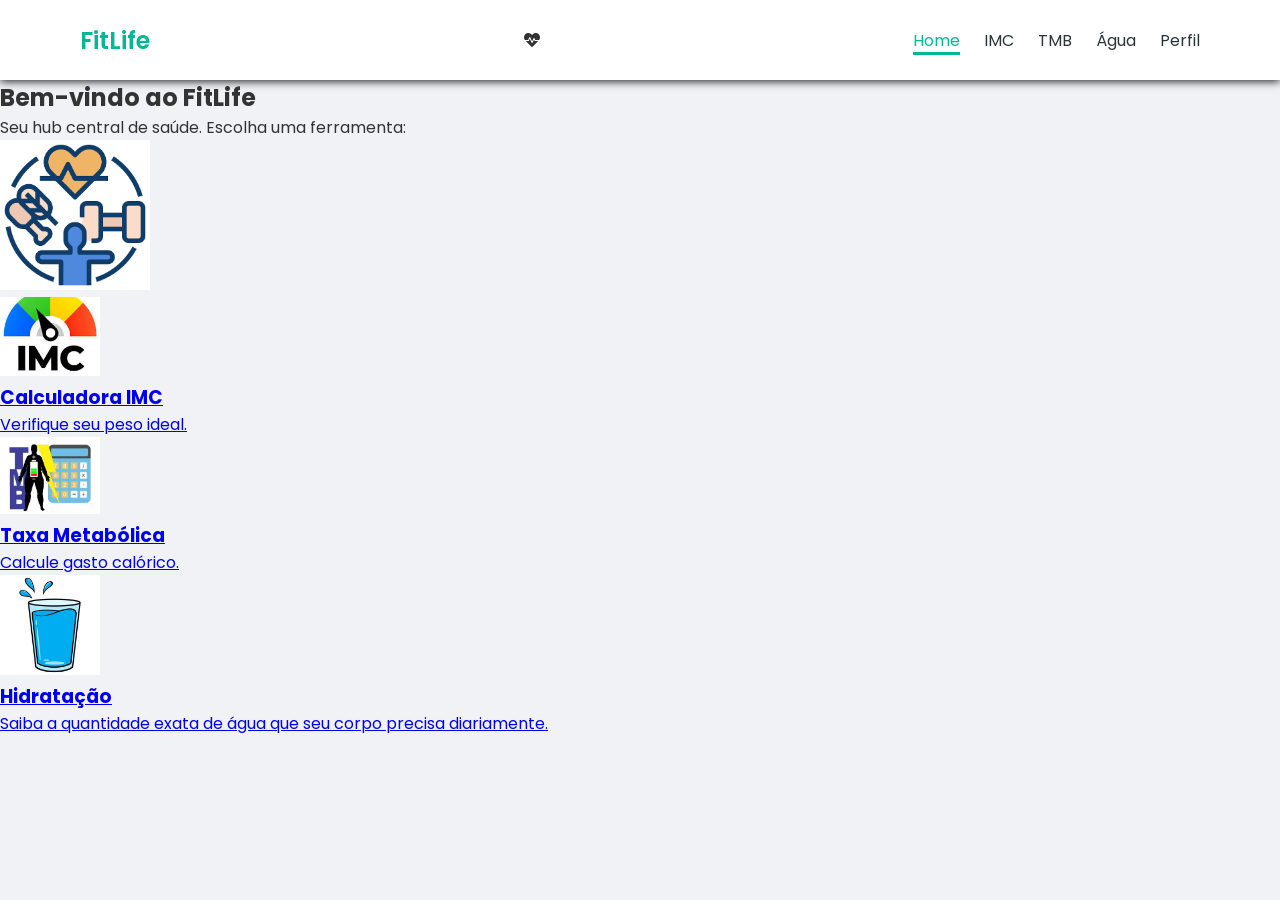
<file: index.html>
<!doctype html>
<html lang="pt-BR">
  <head>
    <meta charset="UTF-8" />
    <meta name="viewport" content="width=device-width, initial-scale=1.0" />
    <link rel="preconnect" href="https://fonts.googleapis.com" />
    <link rel="preconnect" href="https://fonts.gstatic.com" crossorigin />
    <link
      href="https://fonts.googleapis.com/css2?family=Poppins:ital,wght@0,100;0,200;0,300;0,400;0,500;0,600;0,700;0,800;0,900;1,100;1,200;1,300;1,400;1,500;1,600;1,700;1,800;1,900&display=swap"
      rel="stylesheet"
    />
    <link
      rel="stylesheet"
      href="https://cdnjs.cloudflare.com/ajax/libs/font-awesome/6.0.0/css/all.min.css"
    />
    <link rel="stylesheet" href="./css/styles.css" />
    <title>FitLife</title>
  </head>

  <body>
    <header>
      <nav>
        <a href="index.html" class="logo" id="logo">FitLife</a>
        <i class="fas fa-heartbeat"></i>

        <ul class="nav-links">
          <li><a class="nav-link active" href="index.html">Home</a></li>
          <li><a class="nav-link" href="pages/imc.html">IMC</a></li>
          <li><a class="nav-link" href="pages/tmb.html">TMB</a></li>
          <li><a class="nav-link" href="pages/water.html">Água</a></li>
          <li><a class="nav-link" href="pages/profile.html">Perfil</a></li>
        </ul>
      </nav>
    </header>

    <main>
      <section>
        <div>
          <h1>Bem-vindo ao <span>FitLife</span></h1>
          <p>Seu hub central de saúde. Escolha uma ferramenta:</p>
        </div>

        <div>
          <img
            src="assets/images/hero.png"
            alt="Ilustração de saúde e bem-estar do FitLife"
            width="150"
          />
        </div>
      </section>

      <section>
        <article>
          <a href="pages/imc.html">
            <img src="assets/images/imc.png" alt="Ícone de IMC" width="100" />
            <h3>Calculadora IMC</h3>
            <p>Verifique seu peso ideal.</p>
          </a>
        </article>

        <article>
          <a href="pages/tmb.html">
            <img src="assets/images/tmb.png" alt="Ícone de TMB" width="100" />
            <h3>Taxa Metabólica</h3>
            <p>Calcule gasto calórico.</p>
          </a>
        </article>

        <article>
          <a href="pages/water.html">
            <img
              src="assets/images/water.png"
              alt="Ícone de Hidratação"
              width="100"
            />
            <h3>Hidratação</h3>
            <p>
              Saiba a quantidade exata de água que seu corpo precisa
              diariamente.
            </p>
          </a>
        </article>
      </section>
    </main>
  </body>
</html>
</file>
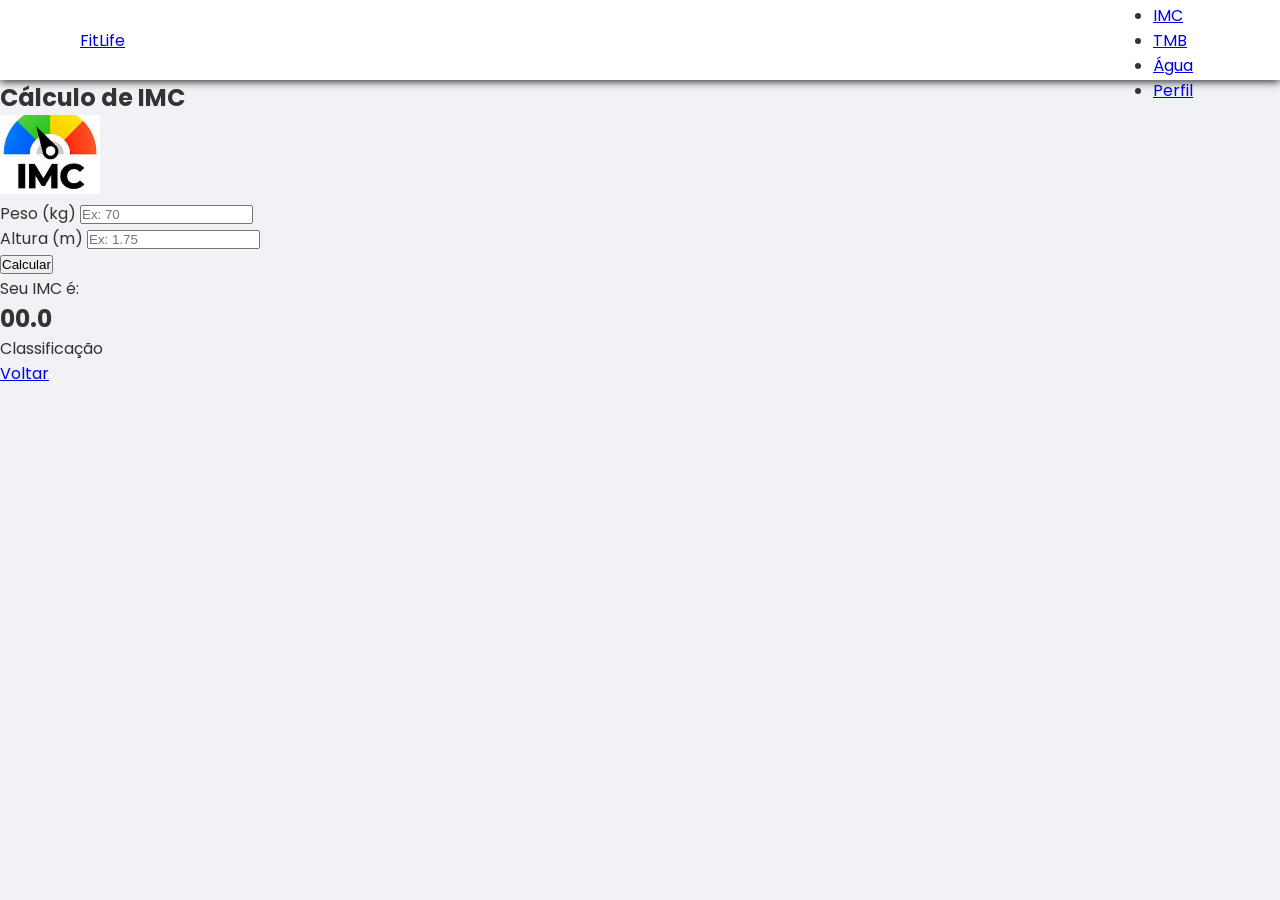
<file: pages/imc.html>
<!doctype html>
<html lang="pt-BR">
  <head>
    <meta charset="UTF-8" />
    <meta name="viewport" content="width=device-width, initial-scale=1.0" />
    <link rel="preconnect" href="https://fonts.googleapis.com" />
    <link rel="preconnect" href="https://fonts.gstatic.com" crossorigin />
    <link
      href="https://fonts.googleapis.com/css2?family=Poppins:ital,wght@0,100;0,200;0,300;0,400;0,500;0,600;0,700;0,800;0,900;1,100;1,200;1,300;1,400;1,500;1,600;1,700;1,800;1,900&display=swap"
      rel="stylesheet"
    />
    <title>IMC</title>

    <link
      href="https://fonts.googleapis.com/css2?family=Poppins"
      rel="stylesheet"
    />
    <link rel="stylesheet" href="../css/styles.css" />
  </head>

  <body>
    <nav>
      <a href="../index.html">
        <p>FitLife</p>
      </a>

      <ul>
        <li><a href="../index.html">Home</a></li>
        <li><a href="imc.html">IMC</a></li>
        <li><a href="tmb.html">TMB</a></li>
        <li><a href="water.html">Água</a></li>
        <li><a href="profile.html">Perfil</a></li>
      </ul>
    </nav>

    <main>
      <section>
        <header>
          <h1>Cálculo de IMC</h1>
          <img src="../assets/images/imc.png" alt="Ícone de IMC" width="100" />
        </header>

        <form action="#" method="GET">
          <div>
            <label for="weight">Peso (kg)</label>
            <input
              id="weight"
              name="weight"
              type="number"
              placeholder="Ex: 70"
              step="0.1"
              required
            />
          </div>

          <div>
            <label for="height">Altura (m)</label>
            <input
              id="height"
              name="height"
              type="number"
              placeholder="Ex: 1.75"
              step="0.01"
              required
            />
          </div>

          <button type="submit">Calcular</button>
        </form>

        <div>
          <p>Seu IMC é:</p>
          <h2>00.0</h2>
          <p>Classificação</p>
        </div>

        <a href="../index.html">Voltar</a>
      </section>
    </main>
  </body>
</html>
</file>
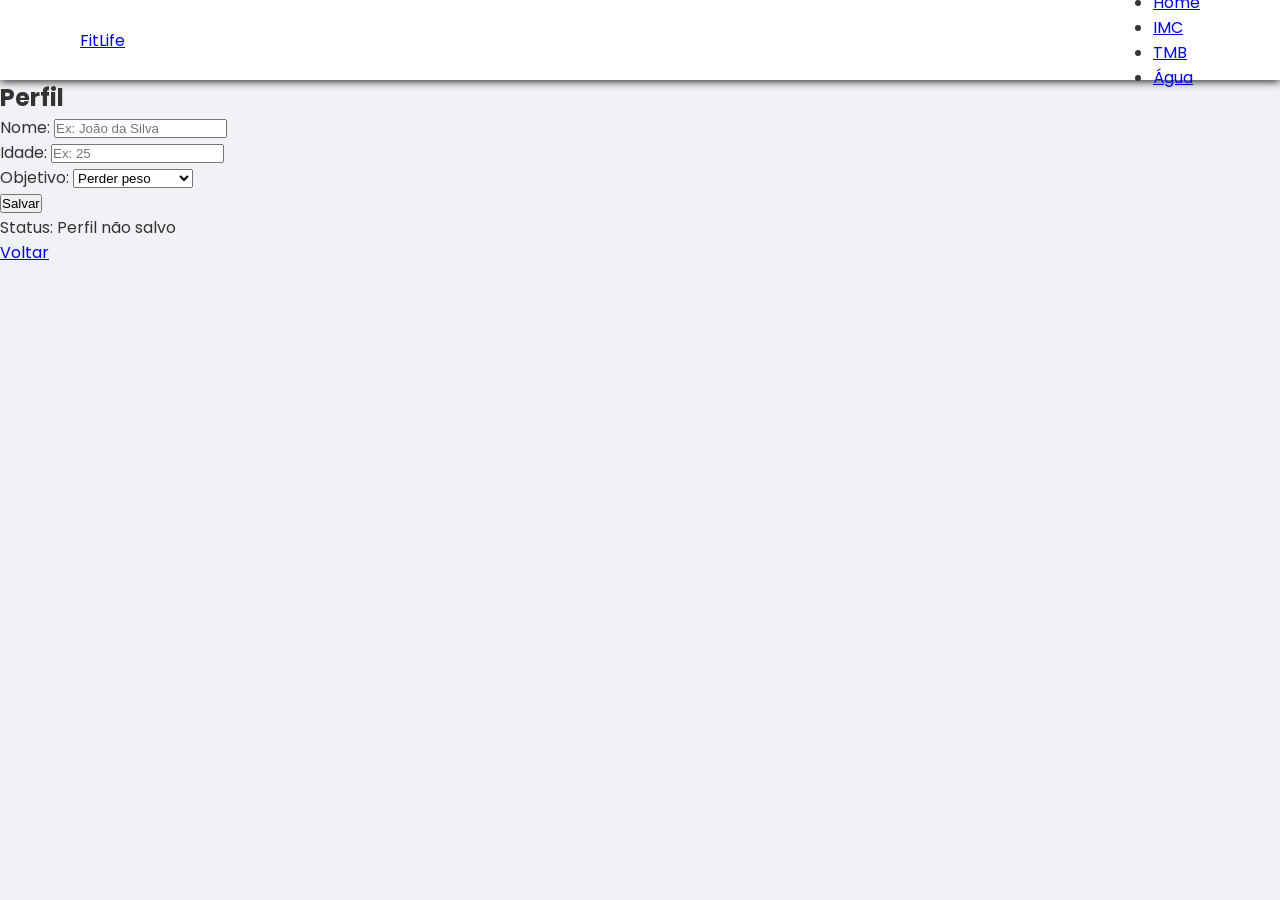
<file: pages/profile.html>
<!doctype html>
<html lang="pt-BR">
  <head>
    <meta charset="UTF-8" />
    <meta name="viewport" content="width=device-width, initial-scale=1.0" />
    <link rel="preconnect" href="https://fonts.googleapis.com" />
    <link rel="preconnect" href="https://fonts.gstatic.com" crossorigin />
    <link
      href="https://fonts.googleapis.com/css2?family=Poppins:ital,wght@0,100;0,200;0,300;0,400;0,500;0,600;0,700;0,800;0,900;1,100;1,200;1,300;1,400;1,500;1,600;1,700;1,800;1,900&display=swap"
      rel="stylesheet"
    />
    <title>Perfil</title>

    <link
      href="https://fonts.googleapis.com/css2?family=Poppins"
      rel="stylesheet"
    />
    <link rel="stylesheet" href="../css/styles.css" />
  </head>

  <body>
    <nav>
      <a href="../index.html">
        <p>FitLife</p>
      </a>

      <ul>
        <li><a href="../index.html">Home</a></li>
        <li><a href="imc.html">IMC</a></li>
        <li><a href="tmb.html">TMB</a></li>
        <li><a href="water.html">Água</a></li>
      </ul>
    </nav>

    <main>
      <section>
        <h1>Perfil</h1>

        <form>
          <div>
            <label for="name">Nome:</label>
            <input
              type="text"
              id="name"
              name="name"
              placeholder="Ex: João da Silva"
            />
          </div>

          <div>
            <label for="age">Idade:</label>
            <input type="number" id="age" name="age" placeholder="Ex: 25" />
          </div>

          <div>
            <label for="objective">Objetivo:</label>
            <select id="objective" name="objective">
              <option value="perder_peso">Perder peso</option>
              <option value="manter_peso">Manter peso</option>
              <option value="ganhar_musculo">Ganhar músculo</option>
            </select>
          </div>

          <button type="submit">Salvar</button>
        </form>

        <div>
          <p>Status: <span>Perfil não salvo</span></p>
        </div>

        <a href="../index.html">Voltar</a>
      </section>
    </main>
  </body>
</html>
</file>
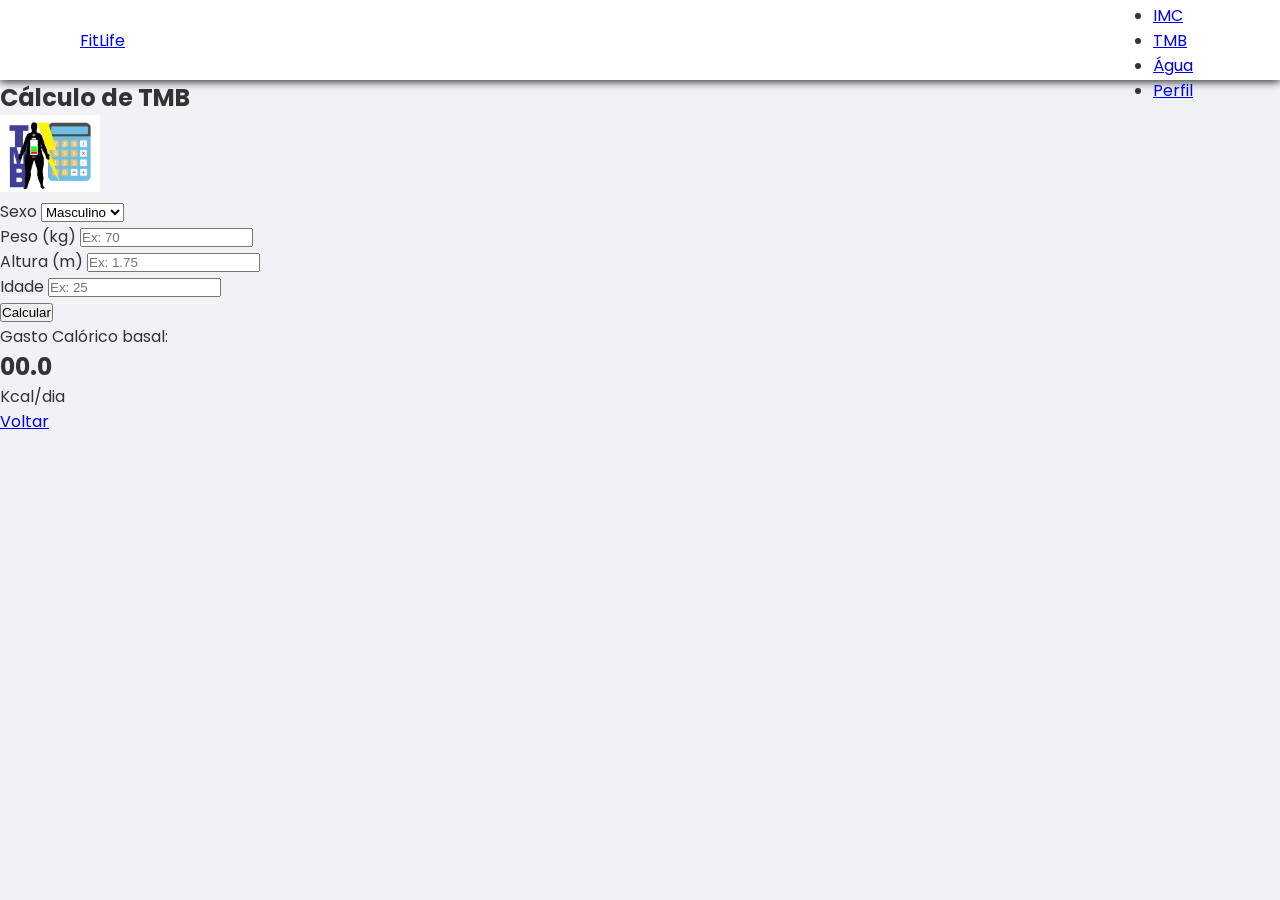
<file: pages/tmb.html>
<!doctype html>
<html lang="pt-BR">
  <head>
    <meta charset="UTF-8" />
    <meta name="viewport" content="width=device-width, initial-scale=1.0" />
    <link rel="preconnect" href="https://fonts.googleapis.com" />
    <link rel="preconnect" href="https://fonts.gstatic.com" crossorigin />
    <link
      href="https://fonts.googleapis.com/css2?family=Poppins:ital,wght@0,100;0,200;0,300;0,400;0,500;0,600;0,700;0,800;0,900;1,100;1,200;1,300;1,400;1,500;1,600;1,700;1,800;1,900&display=swap"
      rel="stylesheet"
    />
    <title>TMB</title>

    <link
      href="https://fonts.googleapis.com/css2?family=Poppins"
      rel="stylesheet"
    />
    <link rel="stylesheet" href="../css/styles.css" />
  </head>

  <body>
    <nav>
      <a href="../index.html">
        <p>FitLife</p>
      </a>

      <ul>
        <li><a href="../index.html">Home</a></li>
        <li><a href="imc.html">IMC</a></li>
        <li><a href="tmb.html">TMB</a></li>
        <li><a href="water.html">Água</a></li>
        <li><a href="profile.html">Perfil</a></li>
      </ul>
    </nav>

    <main>
      <section>
        <header>
          <h1>Cálculo de TMB</h1>
          <img src="../assets/images/tmb.png" alt="Ícone de TMB" width="100" />
        </header>

        <form action="#" method="GET">
          <div>
            <label for="sex">Sexo</label>
            <select id="sex" name="sex" required>
              <option value="male">Masculino</option>
              <option value="female">Feminino</option>
            </select>
          </div>

          <div>
            <label for="weight">Peso (kg)</label>
            <input
              name="weight"
              id="weight"
              type="number"
              placeholder="Ex: 70"
              step="0.1"
              required
            />
          </div>

          <div>
            <label for="height">Altura (m)</label>
            <input
              name="height"
              id="height"
              type="number"
              placeholder="Ex: 1.75"
              step="0.01"
              required
            />
          </div>

          <div>
            <label for="age">Idade</label>
            <input
              name="age"
              id="age"
              type="number"
              placeholder="Ex: 25"
              required
            />
          </div>

          <button type="submit">Calcular</button>
        </form>

        <div>
          <p>Gasto Calórico basal:</p>
          <h2>00.0</h2>
          <p>Kcal/dia</p>
        </div>

        <a href="../index.html">Voltar</a>
      </section>
    </main>
  </body>
</html>
</file>
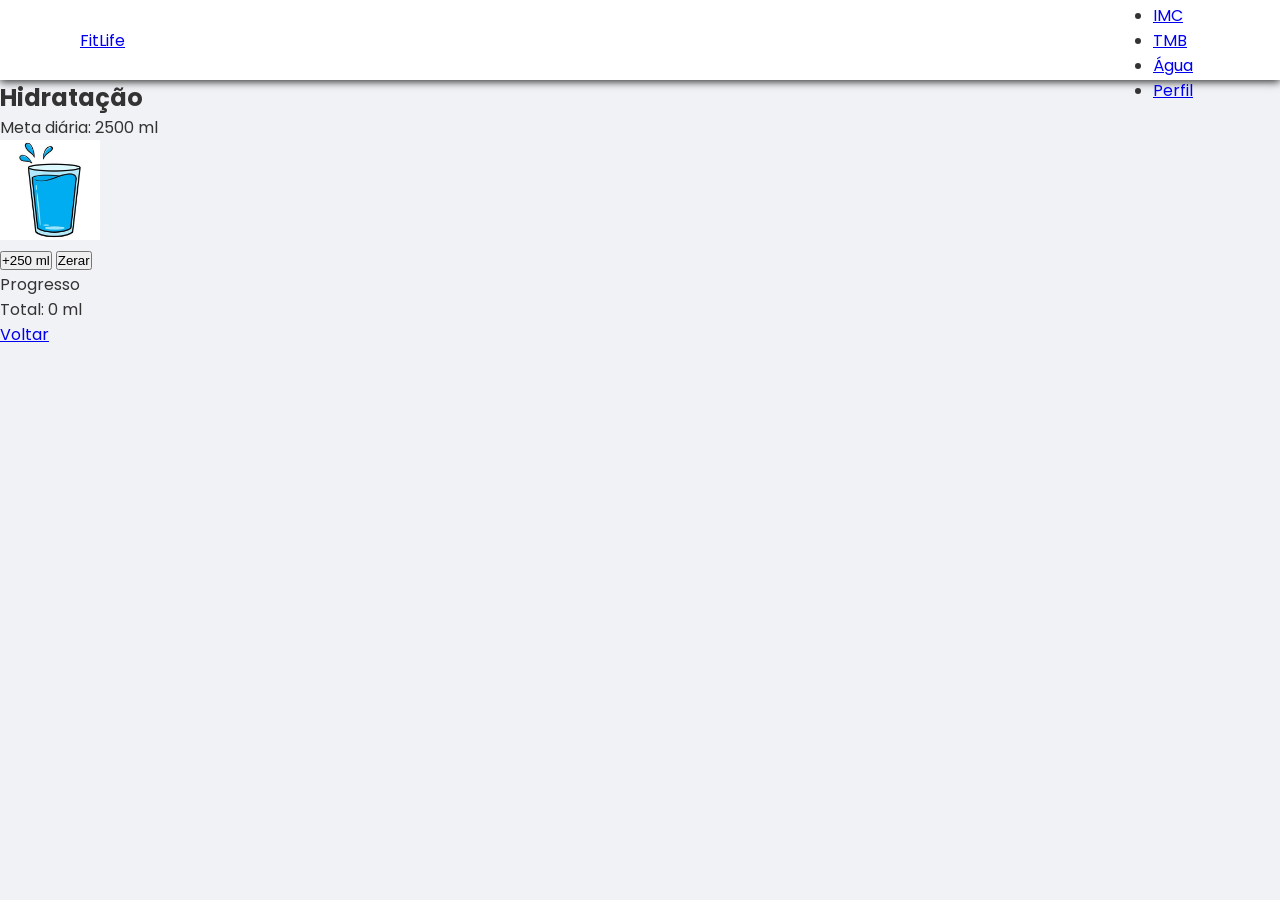
<file: pages/water.html>
<!doctype html>
<html lang="pt-BR">
  <head>
    <meta charset="UTF-8" />
    <meta name="viewport" content="width=device-width, initial-scale=1.0" />
    <link rel="preconnect" href="https://fonts.googleapis.com" />
    <link rel="preconnect" href="https://fonts.gstatic.com" crossorigin />
    <link
      href="https://fonts.googleapis.com/css2?family=Poppins:ital,wght@0,100;0,200;0,300;0,400;0,500;0,600;0,700;0,800;0,900;1,100;1,200;1,300;1,400;1,500;1,600;1,700;1,800;1,900&display=swap"
      rel="stylesheet"
    />
    <title>Água</title>

    <link
      href="https://fonts.googleapis.com/css2?family=Poppins"
      rel="stylesheet"
    />
    <link rel="stylesheet" href="../css/styles.css" />
  </head>

  <body>
    <nav>
      <a href="../index.html">
        <p>FitLife</p>
      </a>

      <ul>
        <li><a href="../index.html">Home</a></li>
        <li><a href="imc.html">IMC</a></li>
        <li><a href="tmb.html">TMB</a></li>
        <li><a href="water.html">Água</a></li>
        <li><a href="profile.html">Perfil</a></li>
      </ul>
    </nav>

    <main>
      <section>
        <header>
          <h1>Hidratação</h1>
          <p>Meta diária: 2500 ml</p>
          <img
            src="../assets/images/water.png"
            alt="Ícone de Água"
            width="100"
          />
        </header>

        <div>
          <button type="button">+250 ml</button>
          <button type="button">Zerar</button>
        </div>

        <div>
          <p>Progresso</p>
        </div>

        <div>
          <p>Total: <span>0</span> ml</p>
        </div>

        <a href="../index.html">Voltar</a>
      </section>
    </main>
  </body>
</html>
</file>
<file: css/styles.css>
* {
   margin: 0;
   padding: 0;
   box-sizing: border-box;
}

body {
    background-color: #F0F2F5;
    font-family: Poppins;
    color: #333;
}

nav {
    display: flex; /*deixar itens um ao lado do outro*/
    justify-content: space-between; /* tag a tendo espaçamento da tag ul */
    align-items: center; /* centraliza itens da vertical */

    padding: 0 80px;

    background-color: #fff;
    box-shadow: 0px 2px 8px;
    height: 80px;
}

#logo {
    font-size: 24px;
    color: #00b894;
    text-decoration: none;
    font-weight: 600;
}

.nav-links {
    display: flex;
    list-style: none;
    gap: 24px;
}

.nav-link {
    text-decoration: none;
    color: #2d3436;
    font-size: 16px;
}

.nav-link.active {
    border-bottom: 3px #00b894 solid;
    color: #00b894
}
</file>
